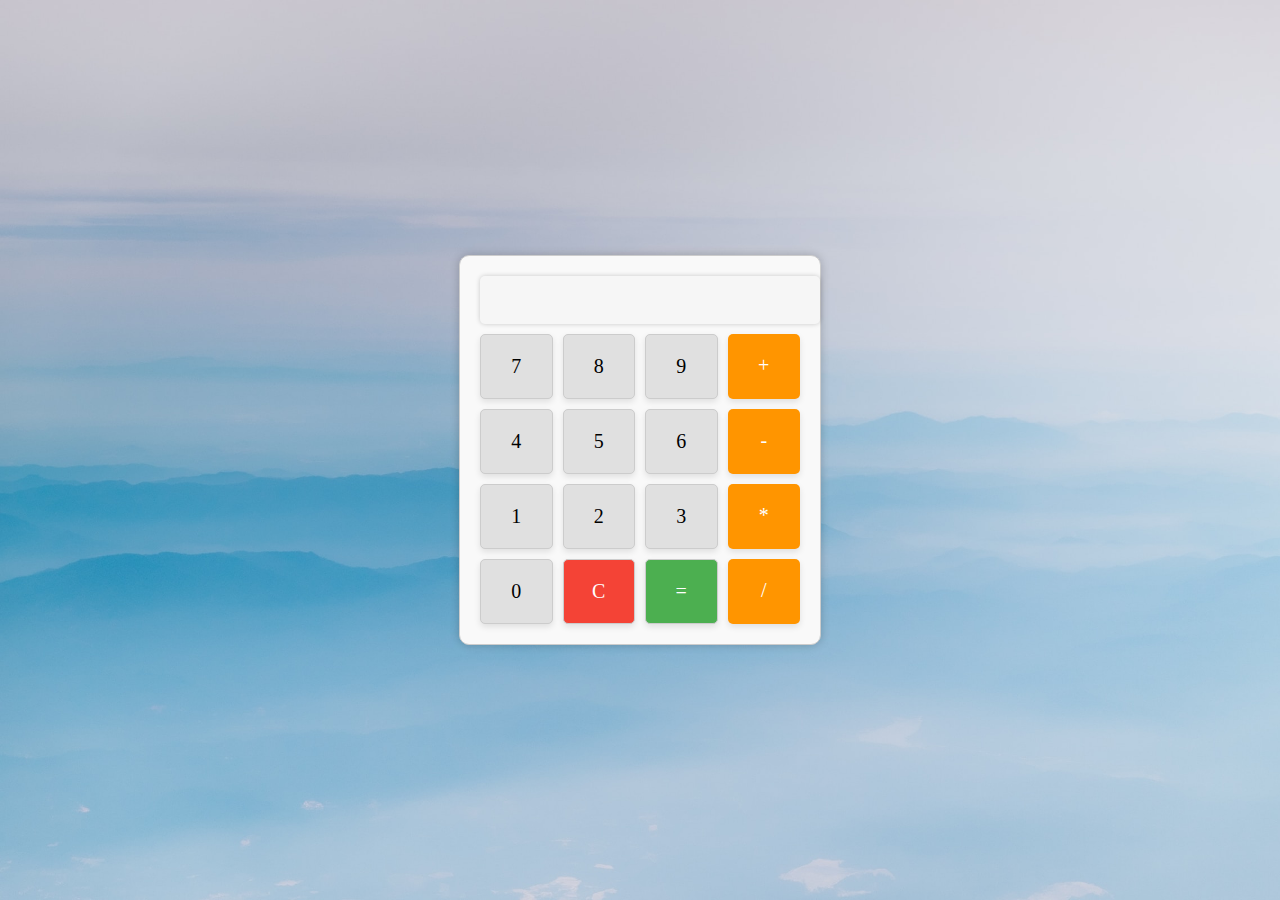
<file: GROW INTERN/grow intern calculator/index.html>
<!DOCTYPE html>
<html>
<head>
    <title>Calculator</title>
    <link rel="stylesheet" type="text/css" href="css/style.css">
    <link rel="stylesheet" type="text/js" href="js/script.js">
</head>
<body>
    <div class="container">
        <div class="calculator">
            <input type="text" id="display" disabled>
            <div class="buttons">
                <div class="button" onclick="addToDisplay('7')">7</div>
                <div class="button" onclick="addToDisplay('8')">8</div>
                <div class="button" onclick="addToDisplay('9')">9</div>
                <div class="button operator" onclick="addToDisplay('+')">+</div>
                <div class="button" onclick="addToDisplay('4')">4</div>
                <div class="button" onclick="addToDisplay('5')">5</div>
                <div class="button" onclick="addToDisplay('6')">6</div>
                <div class="button operator" onclick="addToDisplay('-')">-</div>
                <div class="button" onclick="addToDisplay('1')">1</div>
                <div class="button" onclick="addToDisplay('2')">2</div>
                <div class="button" onclick="addToDisplay('3')">3</div>
                <div class="button operator" onclick="addToDisplay('*')">*</div>
                <div class="button" onclick="addToDisplay('0')">0</div>
                <div class="button clear" onclick="clearDisplay()">C</div>
                <div class="button equal" onclick="calculateResult()">=</div>
                <div class="button operator" onclick="addToDisplay('/')">/</div>
            </div>
        </div>
    </div>
    <script src="js/script.js"></script>
</body>
</html>
</file>
<file: GROW INTERN/grow intern calculator/css/style.css>
.container {
    display: flex;
    justify-content: center;
    align-items: center;
    height: 100vh;
}

.calculator {
    width: 320px;
    border: 1px solid #ccc;
    border-radius: 10px;
    box-shadow: 0px 0px 10px rgba(0, 0, 0, 0.2);
    background-color: #f9f9f9;
    padding: 20px;
    text-align: center;
}

input[type="text"] {
    width: 100%;
    padding: 10px;
    font-size: 24px;
    margin-bottom: 10px;
    border: none;
    border-radius: 5px;
    box-shadow: 0px 0px 5px rgba(0, 0, 0, 0.2);
}

.buttons {
    display: grid;
    grid-template-columns: repeat(4, 1fr);
    grid-gap: 10px;
}

.button {
    padding: 20px;
    font-size: 20px;
    text-align: center;
    cursor: pointer;
    background-color: #e0e0e0;
    border: 1px solid #ccc;
    border-radius: 5px;
    box-shadow: 0px 3px 6px rgba(0, 0, 0, 0.1);
    transition: background-color 0.3s ease-in-out, transform 0.1s ease-in-out;
}

.button:hover {
    background-color: #c0c0c0;
    transform: translateY(-2px);
}

.operator {
    background-color: #ff9500;
    color: white;
    border: none;
}

.operator:hover {
    background-color: #e68500;
}

.clear {
    background-color: #f44336;
    color: white;
}

.clear:hover {
    background-color: #d32f2f;
}

.equal {
    background-color: #4caf50;
    color: white;
}

.equal:hover {
    background-color: #388e3c;
}

html, body {
    background-image: url('../1.jpg');
    background-size: cover;
    background-repeat: no-repeat;
    height: 100%;
    margin: 0;
    padding: 0;
}
</file>
